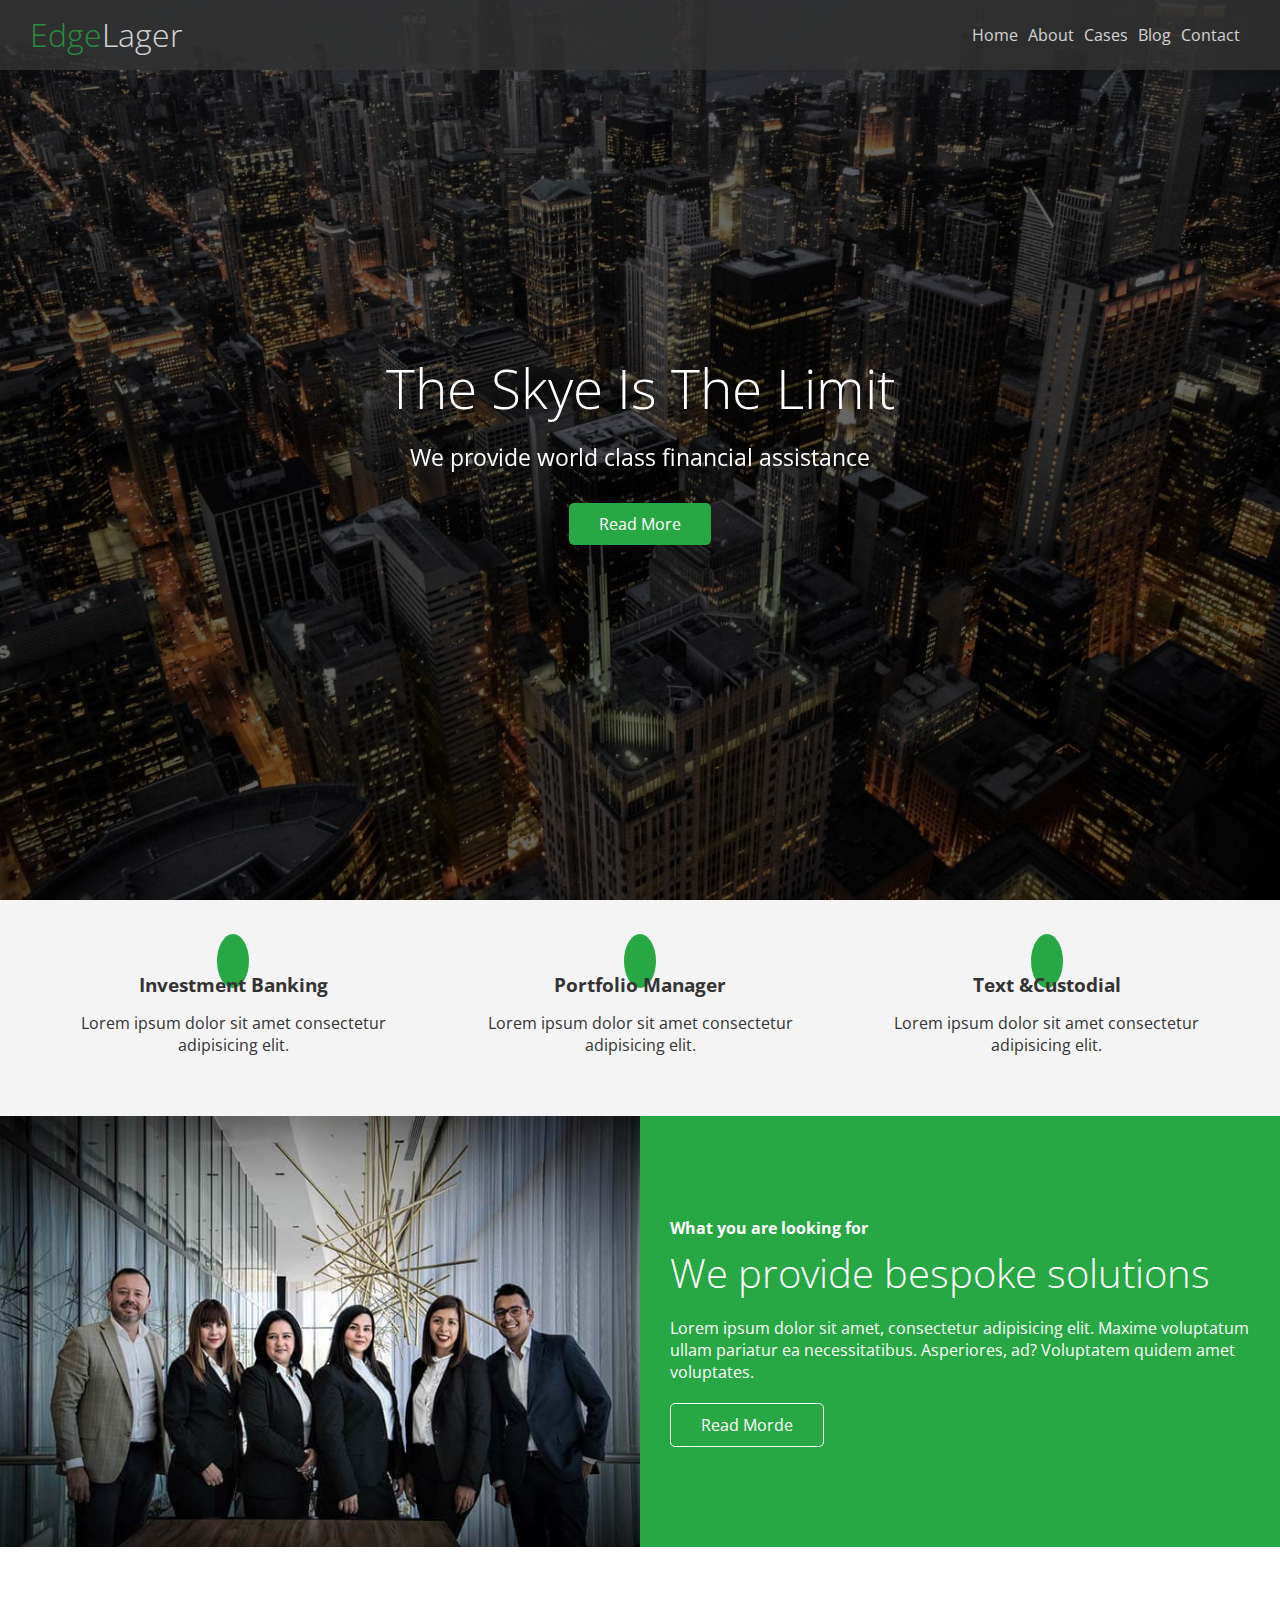
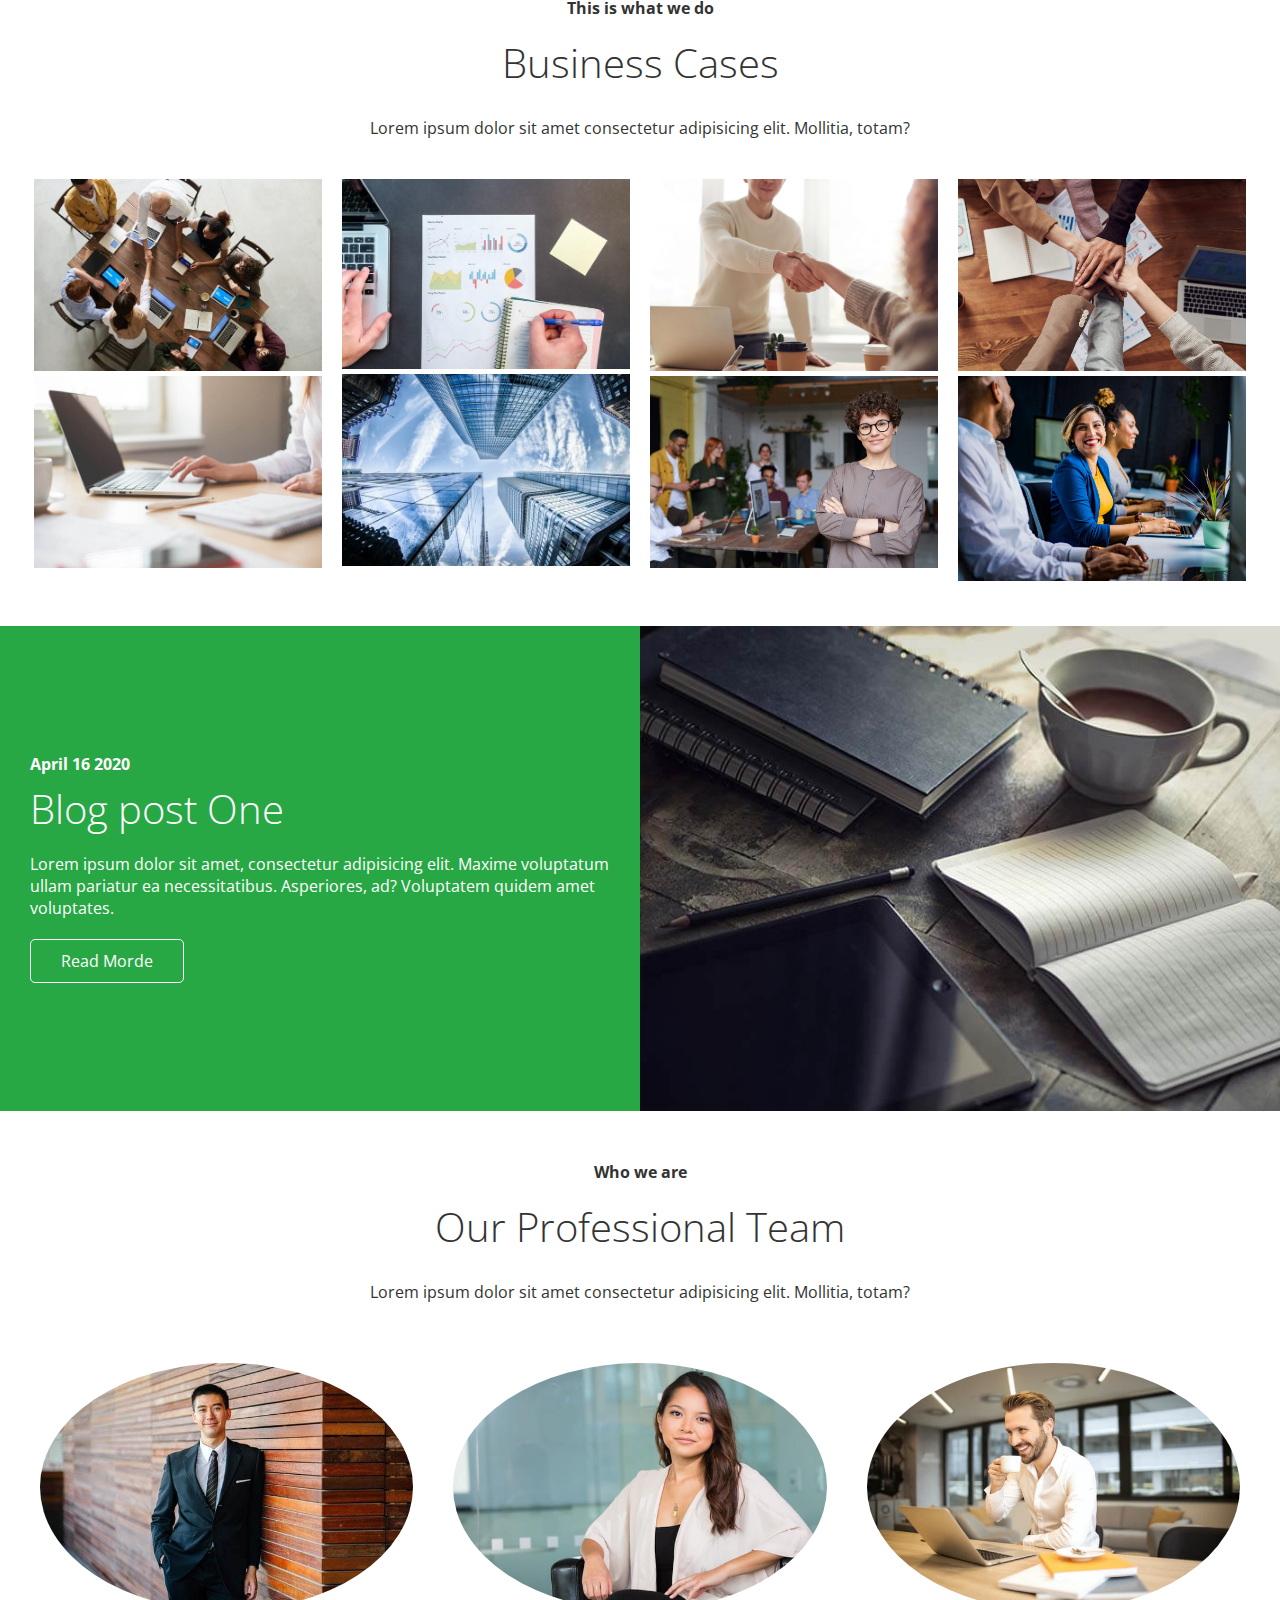
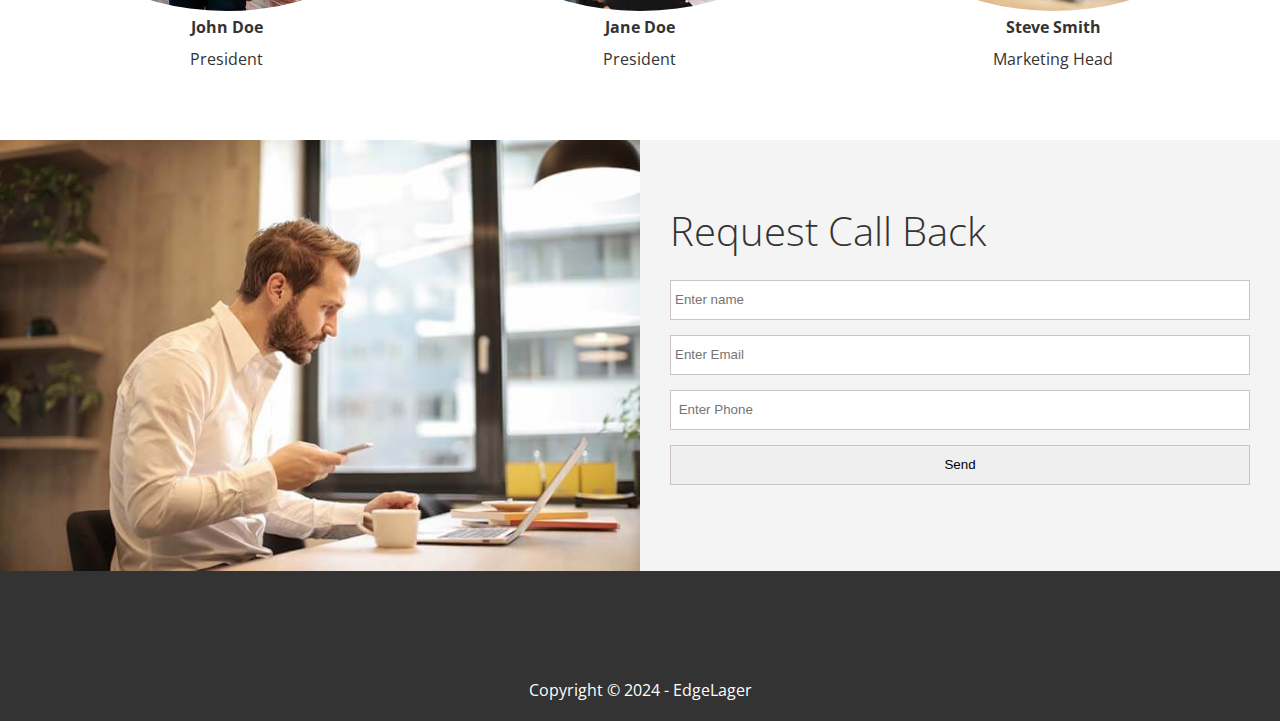
<file: index.html>
<!DOCTYPE html>
<html lang="en">
<head>
  <meta charset="UTF-8">
  <meta name="viewport" content="width=device-width, initial-scale=1.0">
  <link rel="stylesheet" href="https://cdnjs.cloudflare.com/ajax/libs/font-awesome/6.5.1/css/all.min.css" integrity="sha512-DTOQO9RWCH3ppGqcWaEA1BIZOC6xxalwEsw9c2QQeAIftl+Vegovlnee1c9QX4TctnWMn13TZye+giMm8e2LwA==" crossorigin="anonymous" referrerpolicy="no-referrer" />
  <link rel="stylesheet" href="css/style.css">
  <link rel="stylesheet" href="css/utilities.css">
  <link rel="preconnect" href="https://fonts.googleapis.com">
<link rel="preconnect" href="https://fonts.gstatic.com" crossorigin>
<link href="https://fonts.googleapis.com/css2?family=Open+Sans:ital,wght@0,300..800;1,300..800&display=swap" rel="stylesheet">
  <title>Welcome  To Edge Layer</title>
</head>
<body id="home">
  <header class="hero">
    <div class="navbar" id="navbar">
      <h1 class="logo">
         <span class="text-primary"><i class="fas fa-book-open"></i></i>Edge</span>Lager
      </h1>
      <nav>
        <ul>
          <li><a href="#home">Home</a></li>
          <li><a href="#about">About</a></li>
          <li><a href="#cases">Cases</a></li>
          <li><a href="#blog">Blog</a></li>
          <li><a href="#contact">Contact</a></li>
        </ul>
      </nav>
    </div>
    <div class="content">
      <h1>The Skye Is The Limit</h1>
      <p>We provide  world class financial assistance</p>
      <a href="#about" class="btn"><i class="fas fa-chevron-right"></i> Read More</a>
    </div>
  </header>

  <main>
    <section id="about" class="icons bg-light">
      <div class="flex-items">
        <div>
          <i class="fas fa-university fa-2x"></i>
          <div>
            <h3>Investment Banking</h3>
            <p>Lorem ipsum dolor sit amet consectetur adipisicing elit. </p>
          </div>
        </div>
        <div>
          <i class="fas fa-book-reader fa-2x"></i>
          <div>
            <h3>Portfolio  Manager</h3>
            <p>Lorem ipsum dolor sit amet consectetur adipisicing elit.</p>
          </div>
        </div>
        <div>
          <i class="fas fa-pencil-alt fa-2x"></i>
          <div>
            <h3>Text &Custodial</h3>
            <p>Lorem ipsum dolor sit amet consectetur adipisicing elit. </p>
          </div>
        </div>
      </div>
    </section>

    <section class="solutions flex-columns">
      <div class="row">
        <div class="column">
          <div class="column1">
            <img src="img/home/people.jpg" alt="">
          </div>
        </div>
        <div class="column">
          <div class="column2 bg-primary">
            <h4>What you are looking for</h4>
            <h2>We provide bespoke solutions</h2>
            <p>Lorem ipsum dolor sit amet, consectetur adipisicing elit. Maxime voluptatum ullam pariatur ea necessitatibus. Asperiores, ad? Voluptatem quidem amet voluptates.</p>
            <a href="blog.html" class="btn btn-outline">
              Read Morde</a>
          </div>
        </div>
      </div>
    </section>

    <section id="cases" class="cases flex-grid section-padding">
      <header class="section-header">
        <h4>This is what we do</h4>
        <h2>Business Cases</h2>
        <p>Lorem ipsum dolor sit amet consectetur adipisicing elit. Mollitia, totam?</p>
      </header>
      <div class="row">
        <div class="column">
          <img src="img/cases/cases1.jpg" alt="">
          <img src="img/cases/cases2.jpg" alt="">
        </div>
        <div class="column">
          <img src="img/cases/cases3.jpg" alt="">
          <img src="img/cases/cases4.jpg" alt="">
        </div>
        <div class="column">
          <img src="img/cases/cases5.jpg" alt="">
          <img src="img/cases/cases6.jpg" alt="">
        </div>
        <div class="column">
          <img src="img/cases/cases7.jpg" alt="">
          <img src="img/cases/cases8.jpg" alt="">
        </div>
      </div>
    </section>


    <section id="blog" class="blog flex-columns flex-reverse">
      <div class="row">
        <div class="column">
          <div class="column1">
            <img src="img/home/blog.jpg" alt="">
          </div>
        </div>
        <div class="column">
          <div class="column2 bg-primary">
            <h4>April 16 2020</h4>
            <h2>Blog post One</h2>
            <p>Lorem ipsum dolor sit amet, consectetur adipisicing elit. Maxime voluptatum ullam pariatur ea necessitatibus. Asperiores, ad? Voluptatem quidem amet voluptates.</p>
            <a href="" class="btn btn-outline"><i class="fas"></i>
              Read Morde</a>
          </div>
        </div>
      </div>
    </section>


    <section id="team" class="team section-padding">
      <header class="section-header">
        <h4>Who we are</h4>
        <h2>Our Professional Team</h2>
        <p>Lorem ipsum dolor sit amet consectetur adipisicing elit. Mollitia, totam?</p>
      </header>
     <div class="flex-items">
      <div>
        <img src="img/team/person1.jpg" alt="">
        <h4>John Doe</h4>
        <p>President</p>
      </div>
      <div>
        <img src="img/team/person2.jpg" alt="">
        <h4>Jane Doe</h4>
        <p>President</p>
      </div>
      <div>
        <img src="img/team/person3.jpg" alt="">
        <h4>Steve Smith</h4>
        <p>Marketing Head</p>
      </div>
     </div>
    </section>


    <section id="contact" class="contact flex-columns">
      <div class="row">
        <div class="column">
          <div class="column1">
            <img src="img/home/contact.jpg" alt="">
          </div>
        </div>
        <div class="column">
          <div class="column2 bg-light">
            <h2>Request Call Back</h2>
            <form action="" class="callback-form">
              <div class="form-control">
                <label for="name"></label>
                <input type="text" name="name" id="name" placeholder="Enter name">
              </div>
              <div class="form-control">
                <label for="email"></label>
                <input type="email" name="email" id="email" placeholder="Enter Email">
              </div>
              <div class="form-control">
                <label for="phone"></label>
                <input type="text" name="phone" id="phone" placeholder=" Enter Phone">
              </div>
              <input type="submit" value="Send" id="submit">
            </form>
          </div>
        </div>
      </div>
    </section>
  </main>

  <footer class="footer bg-dark">
    <div class="social">
      <a href="#"><div class="fab fa-facebook fa-2x"></div></a>
      <a href="#"><div class="fab fa-twitter fa-2x"></div></a>
      <a href="#"><div class="fab fa-youtube fa-2x"></div></a>
      <a href="#"><div class="fab fa-linkedin fa-2x"></div></a>
    </div>
    <p>Copyright &copy; 2024 - EdgeLager</p>
  </footer>
</body>
</html>
</file>
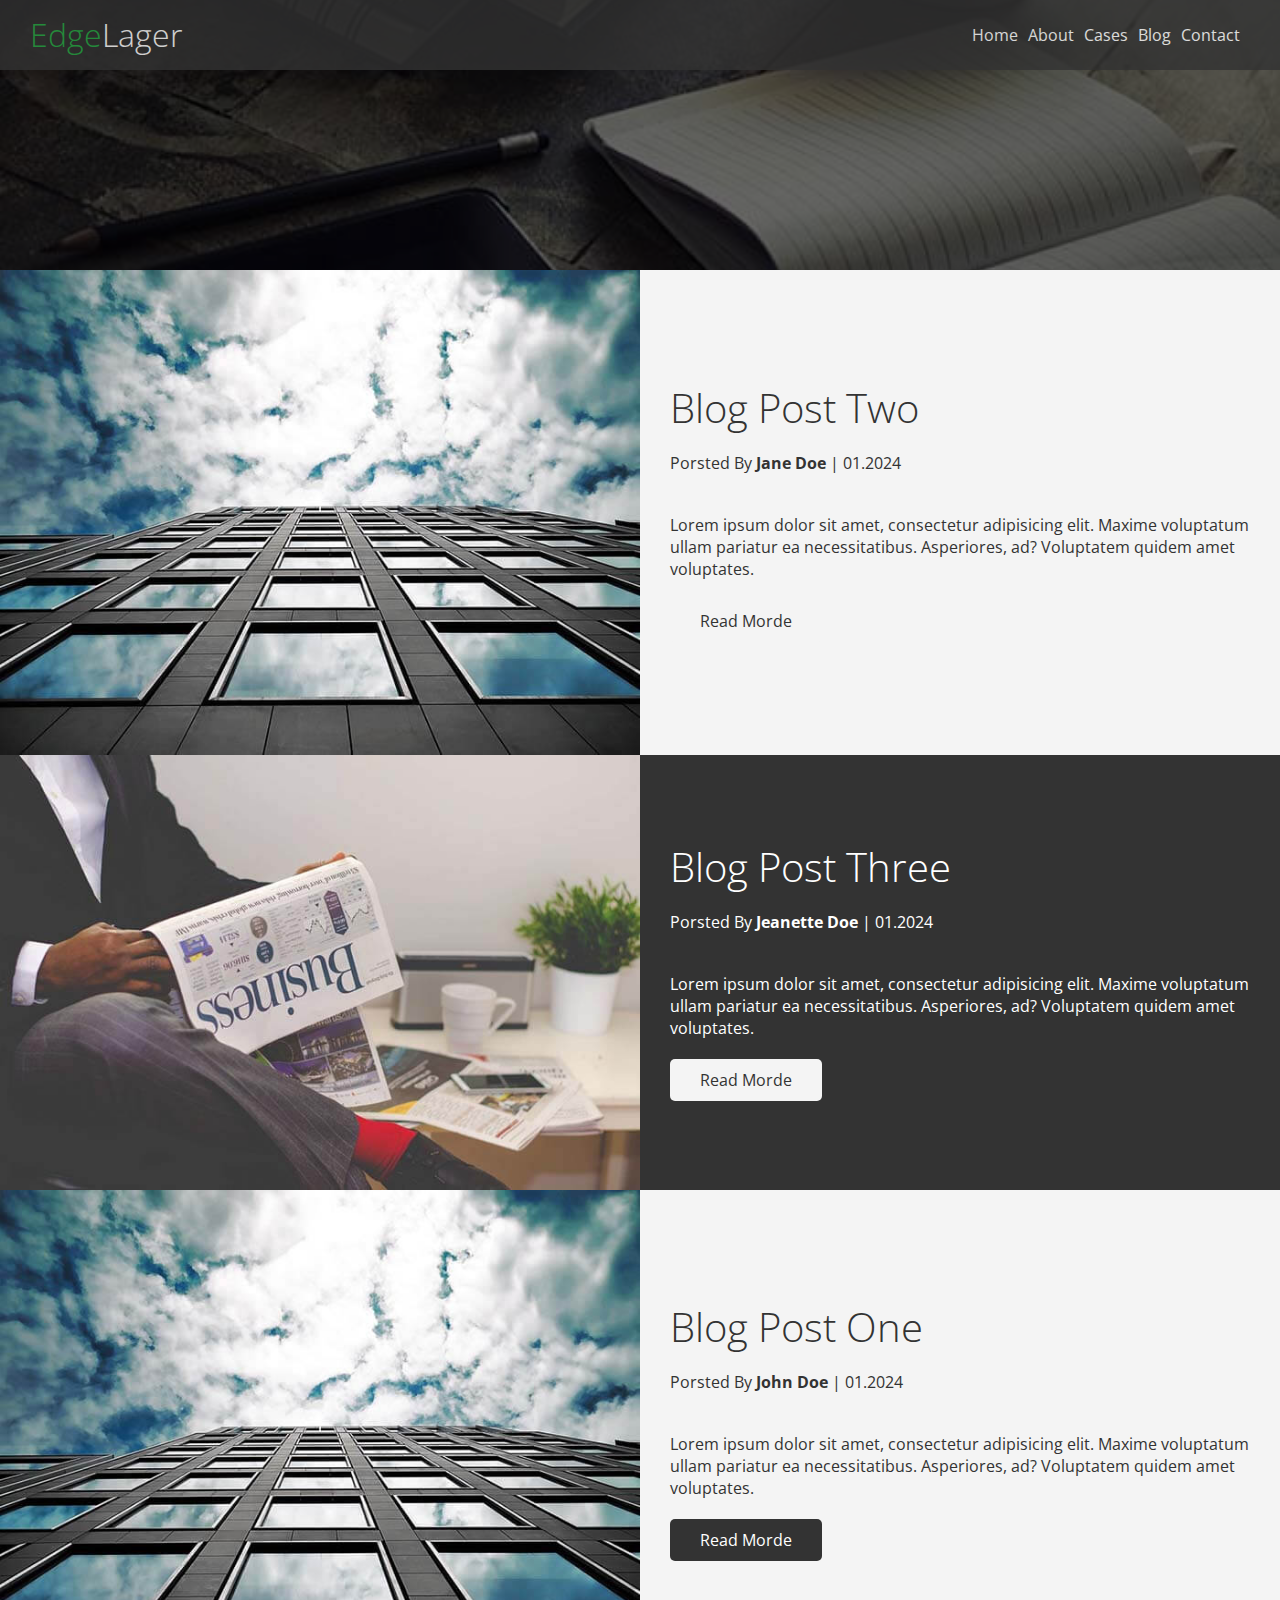
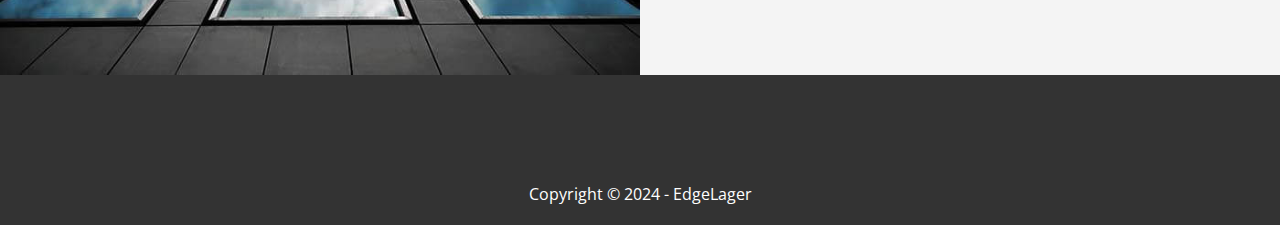
<file: blog.html>
<!DOCTYPE html>
<html lang="en">
<head>
  <meta charset="UTF-8">
  <meta name="viewport" content="width=device-width, initial-scale=1.0">
  <link rel="stylesheet" href="https://cdnjs.cloudflare.com/ajax/libs/font-awesome/6.5.1/css/all.min.css" integrity="sha512-DTOQO9RWCH3ppGqcWaEA1BIZOC6xxalwEsw9c2QQeAIftl+Vegovlnee1c9QX4TctnWMn13TZye+giMm8e2LwA==" crossorigin="anonymous" referrerpolicy="no-referrer" />
  <link rel="stylesheet" href="css/style.css">
  <link rel="stylesheet" href="css/utilities.css">
  <link rel="preconnect" href="https://fonts.googleapis.com">
<link rel="preconnect" href="https://fonts.gstatic.com" crossorigin>
<link href="https://fonts.googleapis.com/css2?family=Open+Sans:ital,wght@0,300..800;1,300..800&display=swap" rel="stylesheet">
  <title>Read  Our Blog</title>
</head>
<body id="home">
  <header class="hero blog">
    <div class="navbar" id="navbar">
      <h1 class="logo">
         <span class="text-primary"><i class="fas fa-book-open"></i></i>Edge</span>Lager
      </h1>
      <nav>
        <ul>
          <li><a href="#home">Home</a></li>
          <li><a href="index.html#about">About</a></li>
          <li><a href="index.html#cases">Cases</a></li>
          <li><a href="index.html#blog">Blog</a></li>
          <li><a href="index.html#contact">Contact</a></li>
        </ul>
      </nav>
    </div>
  </header>

  <main>
    <article class="flex-columns">
      <div class="row">
        <div class="column">
          <div class="column1">
            <img src="img/blog/blog1.jpg" alt="">
          </div>
        </div>
        <div class="column">
          <div class="column2 bg-light">
            
            <h2>Blog Post Two</h2>
            <p class="meta">
              <i class="fas fa-user"> </i>Porsted By <strong>Jane Doe</strong> | 01.2024
            </p>
            <p>Lorem ipsum dolor sit amet, consectetur adipisicing elit. Maxime voluptatum ullam pariatur ea necessitatibus. Asperiores, ad? Voluptatem quidem amet voluptates.</p>
            <a href="" class="btn btn-light">
              Read Morde</a>
          </div>
        </div>
      </div>
    </article>

    <article class="flex-columns">
      <div class="row">
        <div class="column">
          <div class="column1">
            <img src="img/blog/blog2.jpg" alt="">
          </div>
        </div>
        <div class="column">
          <div class="column2 bg-dark">
            
            <h2>Blog Post Three</h2>
            <p class="meta">
              <i class="fas fa-user"> </i>Porsted By <strong>Jeanette Doe</strong> | 01.2024
            </p>
            <p>Lorem ipsum dolor sit amet, consectetur adipisicing elit. Maxime voluptatum ullam pariatur ea necessitatibus. Asperiores, ad? Voluptatem quidem amet voluptates.</p>
            <a href="" class="btn btn-light">
              Read Morde</a>
          </div>
        </div>
      </div>
    </article>

    <article class="flex-columns">
      <div class="row">
        <div class="column">
          <div class="column1">
            <img src="img/blog/blog1.jpg" alt="">
          </div>
        </div>
        <div class="column">
          <div class="column2 bg-light">
            
            <h2>Blog Post One</h2>
            <p class="meta">
              <i class="fas fa-user"> </i>Porsted By <strong>John Doe</strong> | 01.2024
            </p>
            <p>Lorem ipsum dolor sit amet, consectetur adipisicing elit. Maxime voluptatum ullam pariatur ea necessitatibus. Asperiores, ad? Voluptatem quidem amet voluptates.</p>
            <a href="" class="btn btn-dark">
              Read Morde</a>
          </div>
        </div>
      </div>
    </article>
  </main>

  <footer class="footer bg-dark">
    <div class="social">
      <a href="#"><div class="fab fa-facebook fa-2x"></div></a>
      <a href="#"><div class="fab fa-twitter fa-2x"></div></a>
      <a href="#"><div class="fab fa-youtube fa-2x"></div></a>
      <a href="#"><div class="fab fa-linkedin fa-2x"></div></a>
    </div>
    <p>Copyright &copy; 2024 - EdgeLager</p>
  </footer>
</body>
</html>
</file>
<file: css/style.css>
*{
  box-sizing: border-box;
  margin:0;
  padding: 0;
}
body{
font-family: 'Open Sans', sans-serif;
background: #fff;
color: #333;
line-height: 1,6;
}
ul{
  list-style: none;
}
a{
  text-decoration: none;
  color:#333;

}
h1,h2{
  font-weight: 300;
  line-height: 1.2;
}
p{
  margin:10px 0;
}
img{
  width: 100%;
}


/*Nav Bar*/

.navbar{
  display:flex;
  align-items: center;
  justify-content: space-between;
  background-color: #333;
  color: #fff;
  opacity: 0.8;
  width: 100%;
  height: 70px;
  position: fixed;
  top:0px;
  padding: 0 30px;
}
.navbar ul li{
  display: inline;
  padding-right: 10px;
}
.navbar a:hover{
  border-bottom: #28a745 2px solid;
}
.navbar a{
  color:#fff;
}
.navbar ul{
  display: flex;
}

/*Header*/

.hero{
  background: url(../img/home/showcase.jpg) no-repeat center center/cover;
  height: 100vh;
  position: relative;
  color:#fff;
}
.hero .content {
  display: flex;
  flex-direction: column;
  align-items: center;
  justify-content: center;
  text-align: center;
  height: 100vh;
  padding: 20px 20px;
}
.hero .content h1{
  font-size: 55px;
}
.hero .content p{
  font-size: 23px;
  max-width: 600px;
  margin: 20px 0 30px;
}
/* burada araştırmam gerekn bir şey var */

.hero::before{
content:'';
position: absolute;
top: 0;
left: 0;
width: 100%;
height: 100%;
background: rgba(0,0,0,0.6);
}
.hero *{
  z-index: 10;
}
.hero.blog {
  background: url('../img/home/blog.jpg') no-repeat center center/cover;
  height: 30vh;
}

/*Icons*/
.icons{
  padding:30px;
}
.icons h3{
  font-weight: bold;
  margin-bottom: 15px;
}
.icons i{
  background-color: #28a745;
  color: #fff;
  padding: 1rem;
  border-radius: 50%;
  margin-bottom: 15px;

}
.cases img:hover{
  opacity: 0.7;
}
.team img{
  border-radius: 50%;
}



/*Callback form*/
.callback-form{
  width: 100%;
  padding: 20px 0;
}
.callback-form label{
  display: block;
  margin-bottom: 5px;
}
.callback-form .form-control{
  margin-bottom: 15px;
}
.callback-form input{
  width: 100%;
  padding: 4px;
  height: 40px;
  border:#cec2c2 1px solid;
}
.callback-form .btn{
  padding: 12px 0;
  margin-top: 20px;
}


/*Footer*/

footer{
display: flex;
flex-direction: column;
align-items: center;
justify-content: center;
text-align: center;
height: 150px;
}
.footer a{
  color: #fff;
}
.footer .social>* {
  margin-right: 30px;
}


/*Mobile*/
/* Mobile */
@media(max-width: 768px) {
  .navbar {
      flex-direction: column;
      height: 120px;
      padding: 20px;
  }

  .navbar a {
      padding: 10px 10px;
      margin: 0 3px;
  }

  .flex-items {
      flex-direction: column;
  }
  
  .flex-columns .column{
    flex: 100%;
    max-width: 100%;
  }
  .team img {
    width: 70%;
}
}
</file>
<file: css/utilities.css>
/*Text Color*/


.text-primary{ 
  color:#28a745
}
.text-secondary{ 
  color:#0284d0
}

/*Button*/

.btn{
  cursor: pointer;
  display: inline-block;
  padding:10px 30px;
  color: #fff;
  background-color: #28a745;
  border: none;
  border-radius: 5px;
}
.btn:hover{
  opacity: 0.9;
}
.btn-primary,.bg-primary{
  background-color: #28a745;
  color: #fff;
}
.btn-secondary,.bg-secondary{
  background-color: #0284d0;
  color: #fff;
}
.btn-light, .bg-light{
  background: #f4f4f4;
  color: #333;
}
.btn-dark,.bg-dark{
  background-color: #333;
  color: #fff;
}
.btn-outline{
  background: transparent;
  border: 1px solid #fff;
}

/*Flex items*/
.flex-items {
  display: flex;
  text-align: center;
  justify-content: center;
  text-align: center;
  height: 100%;
}
.flex-items > div {
  padding: 20px;
}



.flex-columns.flex-reverse .row{
  flex-direction: row-reverse;
}
.flex-columns .row{
  display: flex;
  flex-wrap:wrap;
  width: 100%;
}
.flex-columns .column{
  display: flex;
  flex-direction: column;
  flex-basis:100%;
  flex:1;
}
.flex-columns .column .column1,
.flex-columns .column .column2{
  height: 100%;
}
.flex-columns img{
  width: 100%;
  height: 100%;
}
.flex-columns .column2{
  display: flex;
  flex-direction: column;
  align-items: flex-start;
  justify-content: center;
  padding: 30px;
}
.flex-columns h2{
  font-size: 40px;
  font-weight: 100;
}
.flex-columns h4{
  margin-bottom: 10px;
}
.flex-columns p{
  margin: 20px 0;
}

/*Section Header*/

.section-header{
  padding:30px;
  display: flex;
  flex-direction: column;
  align-items: center;
  justify-content: center;
  text-align: center;
}
.section-header h2{
  font-size:40px;
  margin: 20px 0;
}
.section-padding{
  padding: 20px 20px 40px;
}


/*Flex grid*/


.flex-grid .row{
  display: flex;
  flex-wrap: wrap;
  padding: 0 4px;
}
.flex-grid .column{
  flex:25%;
  max-width: 25%;
  padding: 0 10px;
}
</file>
